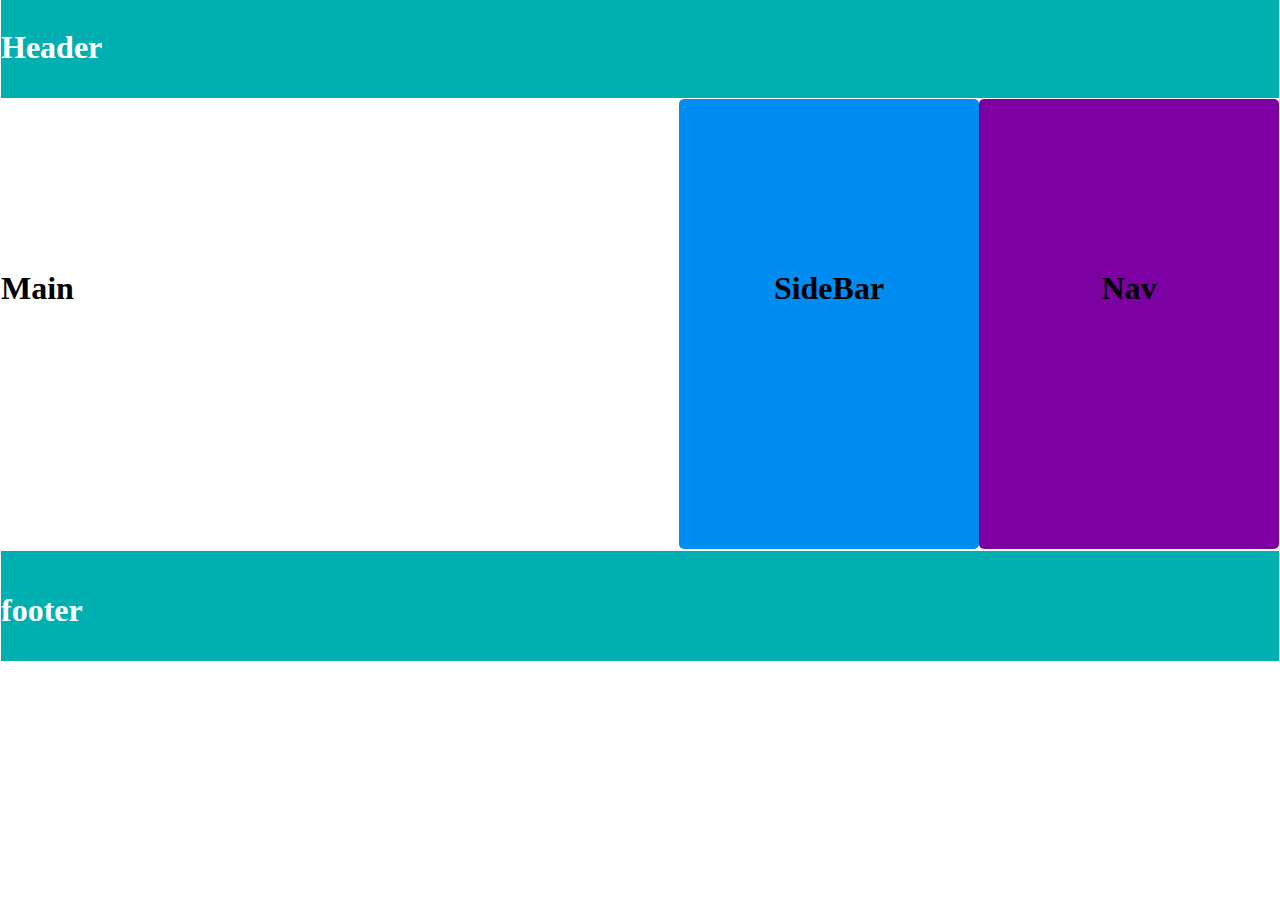
<file: q2/index.html>
<!DOCTYPE html>
<html>
    <head>
        <title>q2</title>
        <link rel="stylesheet" href="style.css">
    </head>
    <body>
        <!--header-->
        <header>
            <h1>Header</h1>
        </header>
        <div id="box">
            <div class="box-1">
                <h1>Main</h1>
            </div>
            <div class="box-2">
                <h1 id="h1">SideBar</h1>
            </div>
            <div class="box-3">
                <h1 id="h1">Nav</h1>
            </div>
        </div>
        <!--footer-->
        <footer>
            <h1>footer</h1>
        </footer>
    </body>
</html>
</file>
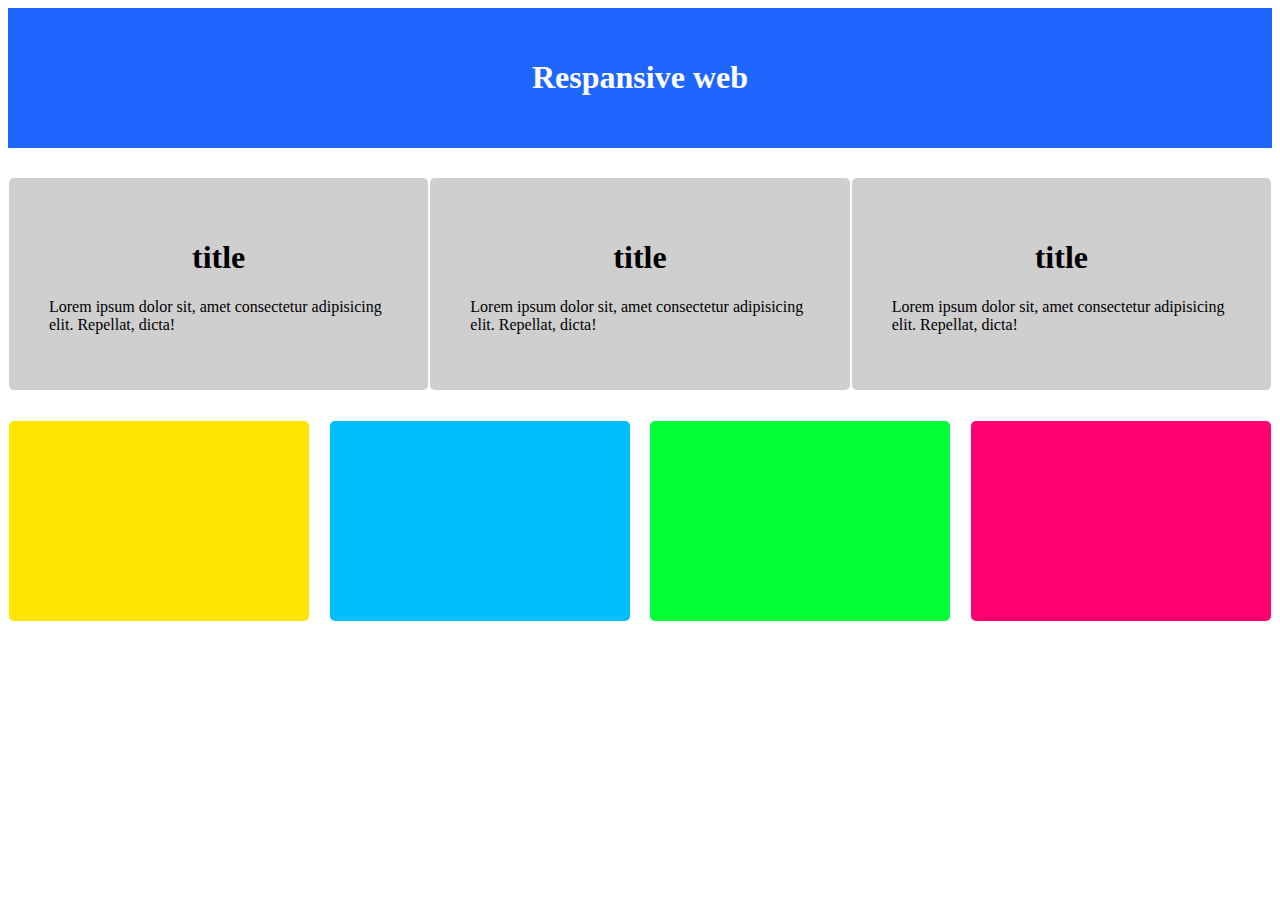
<file: q3/index.html>
<!DOCTYPE html>
<html>
    <head>
        <meta name="viewport" content="width=device-width, initial-scale=1.0">
        <title>respansive web</title>
        <link rel="stylesheet" href="style.css">
    </head>
    <body>
        <!--header-->
        <header>
            <h1>Respansive web</h1>
        </header>
        <div class="div-box">
            <div class="box">
                <h1>title</h1>
                <p>Lorem ipsum dolor sit, amet consectetur adipisicing elit. Repellat, dicta!</p>
            </div>
            <div class="box">
                <h1>title</h1>
                <p>Lorem ipsum dolor sit, amet consectetur adipisicing elit. Repellat, dicta!</p>
            </div>
            <div class="box">
                <h1>title</h1>
                <p>Lorem ipsum dolor sit, amet consectetur adipisicing elit. Repellat, dicta!</p>
            </div>
        </div>
        <div class="div-box">
            <div class="box-1"></div>
            <div class="box-2"></div>
            <div class="box-3"></div>
            <div class="box-4"></div>
        </div>
    </body>
</html>
</file>
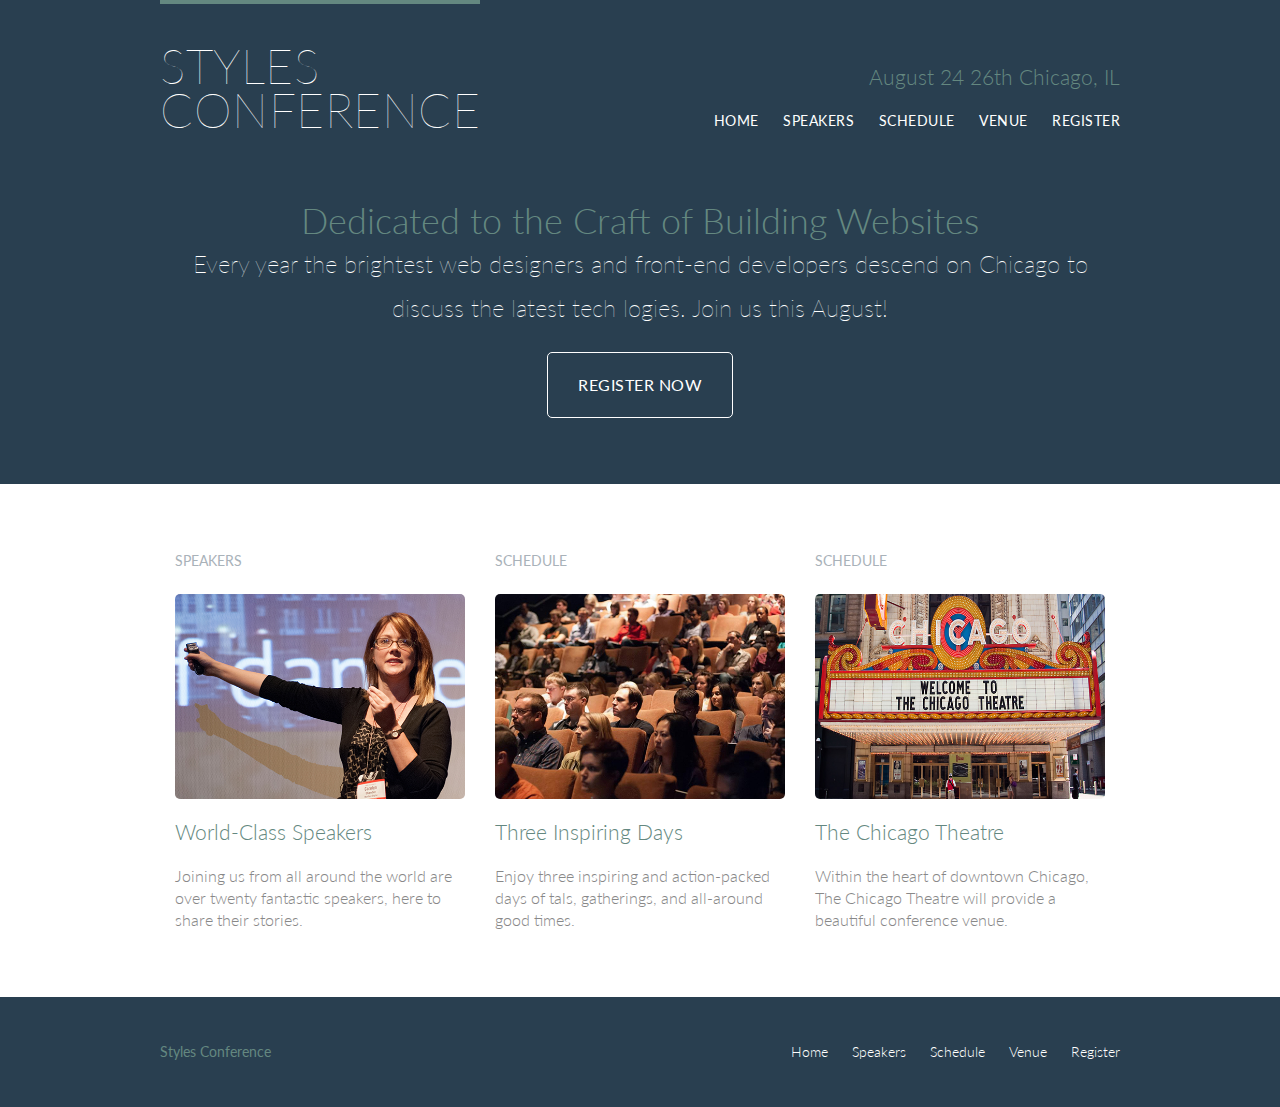
<file: q5/index.html>
<!DOCTYPE html>
<html>
    <head>
        <title>q5</title>
        <link rel="stylesheet" href="style.css">
        <link href="https://fonts.googleapis.com/css?family=Lato:100,300,400" rel="stylesheet">
    </head>
    <body>
        <!--header-->
        <header class="primary-header container group">
            <h1 class="logo">
                <a>Styles <br> Conference</a>
            </h1>
            <h3 class="tagline">August 24 26th Chicago, IL</h3>
            <nav class="nav primary-nav">
                <ul>
                    <li><a href="https://www.google.com/">Home</a></li>
                    <li><a href="https://www.google.com/">Speakers</a></li>
                    <li><a href="https://www.google.com/">Schedule</a></li>
                    <li><a href="https://www.google.com/">Venue</a></li>
                    <li><a href="https://www.google.com/">Register</a></li>
                </ul>
            </nav>
        </header>
        <div class="hero container">
            <h2>Dedicated to the Craft of Building Websites</h2>
            <p>Every year the brightest web designers and front-end developers descend on Chicago to discuss the latest tech logies. Join us this August!</p>
            <a class='btn btn-alt' href="https://www.google.com/">Register Now</a>
        </div>
        <div class="row">
            <div class="grid-box">
                <div class="teaser col-1-3">
                    <h5>Speakers</h5>
                    <a href="https://www.google.com/">
                        <img src="image/speakers.jpg">
                        <h3>World-Class Speakers</h3>
                    </a>
                    <p>Joining us from all around the world are over twenty fantastic speakers, here to share their stories.</p>
                </div>
                <div class="teaser col-1-3">
                    <h5>Schedule</h5>
                    <a href="https://www.google.com/">
                        <img src="image/schedule.jpg">
                        <h3>Three Inspiring Days</h3>
                    </a>
                    <p>Enjoy three inspiring and action-packed days of tals, gatherings, and all-around good times.</p>
                </div>
                <div class="teaser col-1-3">
                    <h5>Schedule</h5>
                    <a href="https://www.google.com/">
                        <img src="image/venue.jpg">
                        <h3>The Chicago Theatre</h3>
                    </a>
                    <p>Within the heart of downtown Chicago, The Chicago Theatre will provide a beautiful conference venue.</p>
                </div>
            </div>
        </div>
        <!--footer-->
        <footer class="primary-footer container group">
            <small>Styles Conference</small>
            <nav class="nav">
            <ul>
                <li><a href="https://www.google.com/">Home</a></li>
                <li><a href="https://www.google.com">Speakers</a></li>
                <li><a href="https://www.google.com/">Schedule</a></li>
                <li><a href="https://www.google.com/">Venue</a></li>
                <li><a href="https://www.google.com/">Register</a></li>
            </ul>
            </nav>
        </footer>
    </body>
</html>
</file>
<file: q2/style.css>
header{
    background-color: rgb(0, 176, 176);
    color: #ffffff;
    height: 90px;
    margin-top: -20px;
    padding-top: 20px;
    margin-left: -7px;
    margin-right: -7px;
}

footer{
    background-color: rgb(0, 176, 176);
    color: #ffffff;
    height: 90px;
    margin-top: -20px;
    padding-top: 20px;
    margin-left: -7px;
    margin-right: -7px;
    margin-top: 1px;
}

#box{
    display: flex;
    flex-direction: row;
}

.box-1{
    width: 100%;
    max-width: 800px;
    margin: 0 auto;
    background-color: white;
    height: 450px;
    margin: 1px;
    padding-top: 150px;
    box-sizing: border-box;
    border-radius: 5px;
    background-color: rgb(255, 255, 255);
    margin-left: -7px;
}

.box-2{
    width: 100%;
    max-width: 300px;
    margin: 0 auto;
    background-color: white;
    height: 450px;
    margin: 1px;
    padding-top: 150px;
    box-sizing: border-box;
    border-radius: 5px;
    background-color: rgb(0, 140, 240);
}

.box-3{
    width: 100%;
    max-width: 300px;
    margin: 0 auto;
    background-color: white;
    height: 450px;
    margin: 1px;
    padding-top: 150px;
    box-sizing: border-box;
    border-radius: 5px;
    background-color: rgb(125, 0, 163);
    margin-right: -7px;
    margin-left: -1px;
}

#h1{
    display: flex;
    justify-content: center;
}
</file>
<file: q3/style.css>
@media screen and (min-width:1200px){
    header{
        background-color: hsl(221, 100%, 56%);
        color: white;
        width: 100%;
        height: 110px;
        display: flex;
        justify-content: center;
        padding-top: 30px;
    }
    
    .box{
        width: 100%;
        max-width: 420px;
        margin: 0 auto;
        background-color: white;
        padding: 40px;
        margin: 1px;
        margin-top: 30px;
        box-sizing: border-box;
        border-radius: 5px;
        background-color: rgb(207, 207, 207);
    }
    
    h1, p{
        display: flex;
        justify-content: center;
    }
    
    .div-box{
        display: flex;
        flex-direction: row;
        justify-content: space-between;
    }
    
    .box-1{
        width: 100%;
        max-width: 300px;
        margin: 0 auto;
        background-color: white;
        height: 200px;
        margin: 1px;
        margin-top: 30px;
        box-sizing: border-box;
        border-radius: 5px;
        background-color: rgb(255, 230, 0);
    }
    
    .box-2{
        width: 100%;
        max-width: 300px;
        margin: 0 auto;
        background-color: white;
        height: 200px;
        margin: 1px;
        margin-top: 30px;
        box-sizing: border-box;
        border-radius: 5px;
        background-color: rgb(0, 191, 255);
    }
    
    .box-3{
        width: 100%;
        max-width: 300px;
        margin: 0 auto;
        background-color: white;
        height: 200px;
        margin: 1px;
        margin-top: 30px;
        box-sizing: border-box;
        border-radius: 5px;
        background-color: rgb(0, 255, 55);
    }
    
    .box-4{
        width: 100%;
        max-width: 300px;
        margin: 0 auto;
        background-color: white;
        height: 200px;
        margin: 1px;
        margin-top: 30px;
        box-sizing: border-box;
        border-radius: 5px;
        background-color: rgb(255, 0, 111);
    } 
}

@media screen and (min-width:600px) and (max-width:1200px) {
    header{
        background-color: hsl(221, 100%, 56%);
        color: white;
        width: 100%;
        height: 110px;
        display: flex;
        justify-content: center;
        padding-top: 30px;
    }
    
    .box{
        width: 100%;
        max-width: 420px;
        margin: 0 auto;
        background-color: white;
        padding: 40px;
        margin: 1px;
        margin-top: 30px;
        box-sizing: border-box;
        border-radius: 5px;
        background-color: rgb(207, 207, 207);
    }
    
    h1, p{
        display: flex;
        justify-content: center;
    }
    
    .div-box{
        display: flex;
        flex-direction: row;
        justify-content: space-between;
    }

    .box-1{
        width: 100%;
        max-width: 300px;
        margin: 0 auto;
        background-color: white;
        height: 200px;
        margin: 1px;
        margin-top: 30px;
        box-sizing: border-box;
        border-radius: 5px;
        background-color: rgb(255, 230, 0);
    }
    
    .box-2{
        width: 100%;
        max-width: 300px;
        margin: 0 auto;
        background-color: white;
        height: 200px;
        margin: 1px;
        margin-top: 30px;
        box-sizing: border-box;
        border-radius: 5px;
        background-color: rgb(0, 191, 255);
    }
    
    .box-3{
        width: 100%;
        max-width: 300px;
        margin: 0 auto;
        background-color: white;
        height: 200px;
        margin: 1px;
        margin-top: 30px;
        box-sizing: border-box;
        border-radius: 5px;
        background-color: rgb(0, 255, 55);
    }

    .box-4{
        max-width: 100%;
        margin: 0 auto;
        background-color: white;
        height: 200px;
        margin: 1px;
        margin-top: 30px;
        box-sizing: border-box;
        border-radius: 5px;
        background-color: rgb(255, 0, 111);
    } 
    
}
</file>
<file: q5/style.css>
html, body, div, span, applet, object, iframe,
h1, h2, h3, h4, h5, h6, p, blockquote, pre,
a, abbr, acronym, address, big, cite, code,
del, dfn, em, img, ins, kbd, q, s, samp,
small, strike, strong, sub, sup, tt, var,
b, u, i, center,
dl, dt, dd, ol, ul, li,
fieldset, form, label, legend,
table, caption, tbody, tfoot, thead, tr, th, td,
article, aside, canvas, details, embed, 
figure, figcaption, footer, header, hgroup, 
menu, nav, output, ruby, section, summary,
time, mark, audio, video {
	margin: 0;
	padding: 0;
	border: 0;
	font-size: 100%;
	font: inherit;
	vertical-align: baseline;
}

article, aside, details, figcaption, figure, 
footer, header, hgroup, menu, nav, section {
	display: block;
}


body {
	line-height: 1;
}

ol, ul {
	list-style: none;
}


blockquote, q {
	quotes: none;
}


blockquote:before, blockquote:after,q:before, q:after {
	content: '';
	content: none;
}


table {
	border-collapse: collapse;
	border-spacing: 0;
}

body {
    background: #293f50;
    color: #888;
    font: 300 16px/22px "Lato", "Open Sans", "Helvetica Neue", Helvetica, Arial, sans-serif;
}

h1, h2, h3, h4 {
    color: #648880;
}

h1 {
    font-size: 36px;
    line-height: 44px;
}


h2 {
    font-size: 24px;
    line-height: 44px;
}


h3 {
    font-size: 21px;
}


h4 {
    font-size: 18px;
}

h5 {
    color: #a9b2b9;
    font-size: 14px;
    font-weight: 400;
    text-transform: uppercase;
}

a {
    color: #648880;
    text-decoration: none;
}

a:hover {
    color: #a9b2b9;
}

p a {
    border-bottom: 1px solid #dfe2e5;
}

.primary-header a,.primary-footer a {
    color: #fff;
}

.primary-header a:hover,.primary-footer a:hover {
    color: #648880;
} 

.container,.grid {
    margin: 0 auto;
    width: 960px;
}

.grid-box{
    display: flex;
    flex-direction: row;
    margin: 0 auto;
    width: 960px;
}

.container{
    padding-left: 30px;
    padding-right: 30px;
}

h1, h3, h4, h5, p {
    margin-bottom: 22px;
}


.btn{
    border-radius: 5px;
    color: #fff;
    cursor: pointer;
    display: inline-block;
    font-weight: 400;
    letter-spacing: .5px;
    margin: 0;
    text-transform: uppercase;
}


.btn-alt{
    border: 1px solid #fff;
    padding: 10px 30px;
}

.btn-alt:hover {
    background: #fff;
    color: #648880;
}

.btn-default {
    border: 0;
    background: #648880;
    padding: 11px 30px;
    font-size: 14px;
}

.btn-default:hover {
    background: #77a198;
}

.hero {
    color: #fff;
    line-height: 44px;
    padding: 22px 80px 66px 80px;
    text-align: center;
}

.hero h2 {
    font-size: 36px;
}

.hero p {
    font-size: 24px;
    font-weight: 100;
}

.group:before,.group:after {
    content: "";
    display: table;
}

.group:after {  
    clear: both;
}

.group {
    clear: both;
}

.row{
    min-width: 960px;
    background: #fff;
    padding: 66px 0 44px 0;
}

.row-alt {
   background: #cbe2c1;
   background: -webkit-linear-gradient(to right, #a1d3b0, #f6f1d3);
   background: -moz-linear-gradient(to right, #a1d3b0, #f6f1d3);
   background: linear-gradient(to right, #a1d3b0, #f6f1d3);
   padding: 44px 0 22px 0;
 }


.logo {
    border-top: 4px solid #648880;
    float: left;
    font-size: 48px;
    font-weight: 100;
    letter-spacing: .5px;
    line-height: 44px;
    padding: 40px 0 22px 0;
    text-transform: uppercase;
}

.tagline {
    margin: 66px 0 22px 0;
    text-align: right;
}

.primary-nav {
    font-size: 14px;
    font-weight: 400;
    letter-spacing: .5px;
    text-transform: uppercase;
}


.primary-footer {
    color: #648880;
    font-size: 14px;
    padding-bottom: 44px;
    padding-top: 44px;
}

.primary-footer small {
    float: left;
    font-weight: 400;
}

.col-1-3 {
    width: 33.33%;
}

.col-2-3 {
    width: 66.66%;
}

.col-1-3,.col-2-3 {
    display: inline-block;
    vertical-align: top;
}

.teaser a:hover h3 {
    color: #a9b2b9;
}

.teaser img {
    border-radius: 5px;
    display: block;
    margin-bottom: 22px;
    max-width: 100%
}

.grid,.col-1-3,.col-2-3 {
    padding-left: 15px;
    padding-right: 15px;
}

.nav {
    text-align: right;
}

.nav li {
    display: inline-block;
    margin: 0 10px;
    vertical-align: top;
}

.nav li:last-child {
    margin-right: 0;
}
</file>
